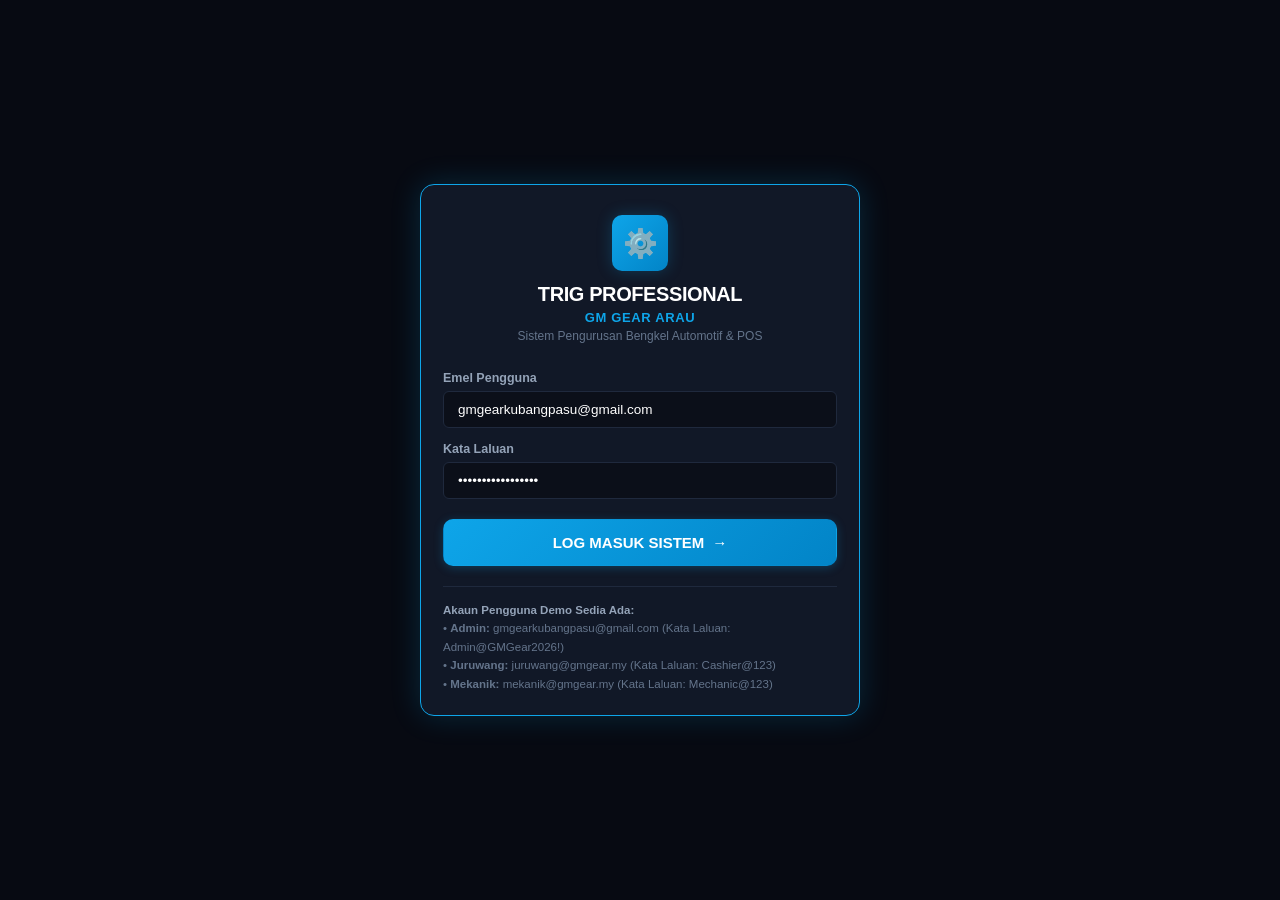
<file: index.html>
<!DOCTYPE html>
<html lang="ms">
<head>
  <meta charset="UTF-8">
  <meta name="viewport" content="width=device-width, initial-scale=1.0">
  <title>TRIG PROFESSIONAL | GM GEAR ARAU</title>
  <link rel="stylesheet" href="static/style.css">
  <link rel="icon" href="data:image/svg+xml,<svg xmlns='http://www.w3.org/2000/svg' viewBox='0 0 24 24' fill='%230ea5e9'><path d='M12 2L2 7l10 5 10-5-10-5zM2 17l10 5 10-5M2 12l10 5 10-5'/></svg>">
</head>
<body>

  <!-- LOGIN MODAL / SCREEN OVERLAY -->
  <div id="login-overlay" class="modal-overlay active" style="z-index: 1000; background: #070a12;">
    <div class="modal-box" style="max-width: 440px; border-color: #0ea5e9; box-shadow: 0 0 30px rgba(14,165,233,0.2);">
      <div class="modal-header" style="text-align: center; display: block; border-bottom: none; padding-top: 30px;">
        <div class="logo-badge" style="width: 56px; height: 56px; margin: 0 auto 12px auto; font-size: 28px;">⚙️</div>
        <h2 style="color: #fff; font-size: 20px; font-weight: 800;">TRIG PROFESSIONAL</h2>
        <p style="color: #0ea5e9; font-size: 13px; font-weight: 700; margin-top: 4px; letter-spacing: 0.05em;">GM GEAR ARAU</p>
        <p style="color: var(--text-dim); font-size: 12px; margin-top: 4px;">Sistem Pengurusan Bengkel Automotif & POS</p>
      </div>
      <div class="modal-body" style="padding-top: 10px;">
        <div id="login-error-alert" style="display: none; background: rgba(239, 68, 68, 0.15); border: 1px solid #ef4444; color: #f87171; padding: 10px; border-radius: 6px; font-size: 12.5px; margin-bottom: 14px;"></div>
        <form id="login-form">
          <div class="form-group" style="margin-bottom: 14px;">
            <label class="form-label">Emel Pengguna</label>
            <input type="email" id="login-email" class="form-control" placeholder="gmgearkubangpasu@gmail.com" required value="gmgearkubangpasu@gmail.com">
          </div>
          <div class="form-group" style="margin-bottom: 20px;">
            <label class="form-label">Kata Laluan</label>
            <input type="password" id="login-password" class="form-control" placeholder="••••••••" required value="Admin@GMGear2026!">
          </div>
          <button type="submit" class="btn btn-primary btn-lg" style="width: 100%;">
            <span>LOG MASUK SISTEM</span> →
          </button>
        </form>

        <div style="margin-top: 20px; padding-top: 14px; border-top: 1px solid var(--border-color); font-size: 11.5px; color: var(--text-dim); line-height: 1.6;">
          <strong style="color: var(--text-muted);">Akaun Pengguna Demo Sedia Ada:</strong><br>
          • <strong>Admin:</strong> gmgearkubangpasu@gmail.com (Kata Laluan: <code>Admin@GMGear2026!</code>)<br>
          • <strong>Juruwang:</strong> juruwang@gmgear.my (Kata Laluan: <code>Cashier@123</code>)<br>
          • <strong>Mekanik:</strong> mekanik@gmgear.my (Kata Laluan: <code>Mechanic@123</code>)
        </div>
      </div>
    </div>
  </div>

  <!-- APPLICATION MAIN SHELL -->
  <div id="app-layout">
    
    <!-- SIDEBAR NAVIGATION -->
    <aside class="sidebar" id="main-sidebar">
      <div class="sidebar-header">
        <div class="logo-badge" id="sidebar-logo-container">⚙️</div>
        <div class="brand-text">
          <div class="title" id="sidebar-company-name">GM GEAR ARAU</div>
          <div class="subtitle">TRIG PROFESSIONAL</div>
        </div>
      </div>

      <nav class="sidebar-menu">
        <div class="menu-category">Platform Servis</div>
        <div class="nav-item" id="sidebar-portal-btn" onclick="app.showPortal()" style="border: 1px dashed rgba(14,165,233,0.5); color: #38bdf8; background: rgba(14,165,233,0.08); font-weight: 700; margin-bottom: 8px;">
          <span class="icon">🔄</span> Platform Pemilihan
        </div>

        <div class="menu-category">Utama</div>
        <div class="nav-item active" data-screen="dashboard">
          <span class="icon">📊</span> Papan Pemuka
        </div>

        <div class="menu-category" id="sidebar-pos-category-title">POS & Servis Kenderaan</div>
        <div class="nav-item" data-screen="pos-auto" id="nav-pos-auto">
          <span class="icon">🚗</span> Servis Auto
        </div>
        <div class="nav-item" data-screen="pos-paint" id="nav-pos-paint">
          <span class="icon">🎨</span> Ketuk & Cat
        </div>
        <div class="nav-item" data-screen="pos-moto" id="nav-pos-moto">
          <span class="icon">🏍</span> Servis Motosikal
        </div>

        <div class="menu-category">Operasi Bengkel</div>
        <div class="nav-item" data-screen="jobs">
          <span class="icon">📋</span> Kad Kerja (Jobs)
        </div>
        <div class="nav-item" data-screen="quotations">
          <span class="icon">📝</span> Sebut Harga
        </div>
        <div class="nav-item" data-screen="customers">
          <span class="icon">👥</span> Pelanggan
        </div>
        <div class="nav-item" data-screen="vehicles">
          <span class="icon">🚘</span> Kenderaan
        </div>
        <div class="nav-item" data-screen="reminders">
          <span class="icon">⏰</span> Peringatan Servis
        </div>

        <div class="menu-category">Inventori & Kod QR</div>
        <div class="nav-item" data-screen="inventory">
          <span class="icon">📦</span> Senarai Alat Ganti
        </div>
        <div class="nav-item" data-screen="qr-parts">
          <span class="icon">📱</span> Imbas / Cetak QR
        </div>
        <div class="nav-item" data-screen="stock-ledger">
          <span class="icon">📑</span> Lejar Pergerakan Stok
        </div>
        <div class="nav-item" data-screen="suppliers">
          <span class="icon">🏭</span> Pembekal & Belian
        </div>

        <div class="menu-category">Kewangan & Jualan</div>
        <div class="nav-item" data-screen="invoices">
          <span class="icon">🧾</span> Invois
        </div>
        <div class="nav-item" data-screen="receipts">
          <span class="icon">💵</span> Resit Bayaran
        </div>
        <div class="nav-item" data-screen="ar-aging">
          <span class="icon">⏳</span> Akaun Belum Terima
        </div>
        <div class="nav-item" data-screen="cashier-closing">
          <span class="icon">🔒</span> Penutupan Harian
        </div>
        <div class="nav-item" data-screen="reports">
          <span class="icon">📈</span> Laporan & Prestasi
        </div>

        <div class="menu-category admin-only">Pentadbir (Admin)</div>
        <div class="nav-item admin-only" data-screen="users">
          <span class="icon">👤</span> Urus Pengguna
        </div>
        <div class="nav-item admin-only" data-screen="audit-log">
          <span class="icon">🛡</span> Log Audit
        </div>
        <div class="nav-item admin-only" data-screen="settings">
          <span class="icon">⚙️</span> Tetapan Syarikat
        </div>
      </nav>

      <div class="sidebar-footer">
        <div class="user-profile-badge">
          <div class="user-avatar" id="user-avatar-text">A</div>
          <div class="user-info">
            <div class="u-name" id="user-display-name">Pengurus Utama</div>
            <div class="u-role" id="user-role-badge">ADMIN</div>
          </div>
          <button id="btn-logout" class="btn btn-sm btn-secondary" style="margin-left: auto; padding: 4px 8px;" title="Log Keluar">🚪</button>
        </div>
      </div>
    </aside>

    <!-- MAIN BODY WRAPPER -->
    <main class="main-wrapper">
      <!-- TOP NAVIGATION BAR -->
      <header class="top-bar">
        <div class="top-left">
          <button class="mobile-menu-btn" id="mobile-toggle-btn">☰</button>
          <div class="workshop-header-badge">
            <span class="ws-name" id="topbar-company-title">GM GEAR ARAU</span>
            <span class="ws-location" id="topbar-company-address">Arau, Perlis | Sistem Pengurusan Bengkel & POS</span>
          </div>
          <div id="topbar-mode-container" style="display: flex; align-items: center; gap: 8px; margin-left: 18px;">
            <span id="topbar-active-mode-badge" class="badge badge-auto" style="font-size: 12px; padding: 6px 12px; font-weight: 800; cursor: pointer;" onclick="app.showPortal()" title="Klik untuk tukar mod servis">🚗 MOD: SERVIS AUTO</span>
            <button class="btn btn-sm btn-secondary" id="btn-switch-service-mode" onclick="app.showPortal()" style="border-color: #0ea5e9; color: #38bdf8; font-weight: 700;">
              🔄 Tukar Mod Servis
            </button>
          </div>
        </div>

        <div class="top-right">
          <button class="global-search-btn" id="open-global-search">
            <span>🔍 Carian Pantas...</span>
            <span class="shortcut-kbd">Ctrl+K</span>
          </button>
          <button class="btn btn-sm btn-primary" id="top-btn-new-job">
            + Kad Kerja Baharu
          </button>
          <button class="btn btn-sm btn-secondary" id="top-btn-scan-qr">
            📷 Imbas Kod QR
          </button>
        </div>
      </header>

      <!-- CONTENT BODY (SCREENS CONTAINER) -->
      <section class="content-body" id="main-content-area">

        <!-- ========================================== -->
        <!-- SCREEN 0: SERVICE HUB / PLATFORM PEMILIHAN -->
        <!-- ========================================== -->
        <div class="app-screen" id="screen-portal" style="display: none;">
          <div style="text-align: center; max-width: 860px; margin: 10px auto 36px auto;">
            <div style="display: inline-block; background: rgba(14, 165, 233, 0.15); border: 1px solid rgba(14, 165, 233, 0.3); color: #38bdf8; font-size: 12px; font-weight: 800; letter-spacing: 0.08em; padding: 6px 16px; border-radius: 20px; margin-bottom: 14px; text-transform: uppercase;">
              Platform Pengurusan Bengkel Automotif GM GEAR ARAU
            </div>
            <h1 style="font-size: 32px; font-weight: 900; color: #fff; letter-spacing: -0.02em;">PILIH KATEGORI SERVIS</h1>
            <p style="color: var(--text-muted); font-size: 14.5px; line-height: 1.6; margin-top: 8px;">
              Sila pilih kategori servis untuk memulakan tugasan. Sistem akan <strong>mengasingkan paparan kerja, invois, kad kerja, alat ganti dan laporan</strong> khusus mengikut kategori pilihan anda. Anda boleh kembali ke menu ini bila-bila masa melalui butang <strong>"🔄 Tukar Mod Servis"</strong> di bar atas.
            </p>
          </div>

          <div style="display: grid; grid-template-columns: repeat(auto-fit, minmax(310px, 1fr)); gap: 24px; max-width: 1100px; margin: 0 auto 30px auto;">
            
            <!-- KATEGORI 1: SERVIS AUTO -->
            <div class="service-portal-card portal-card-auto" onclick="app.selectServiceMode('AUTO_SERVICE')">
              <div class="portal-card-header">
                <div class="portal-card-icon">🚗</div>
                <span class="badge badge-auto" style="font-size: 11px;">KATEGORI 1</span>
              </div>
              <h2 class="portal-card-title">SERVIS KENDERAAN AUTO</h2>
              <p class="portal-card-desc">
                Khusus servis mekanikal kereta: Minyak enjin, minyak transmisi/CVT, penapis, brek, suspensi, sistem penyejuk, pendingin hawa dan diagnostik enjin.
              </p>
              <div class="portal-card-features">
                <div>✓ Kad Kerja & Diagnosis Kereta Sahaja</div>
                <div>✓ Pilihan Pantas Minyak & Penapis Auto</div>
                <div>✓ Invois & Sebut Harga Khas Servis Auto</div>
                <div>✓ Penolakan Stok Alat Ganti Auto</div>
              </div>
              <button class="btn btn-primary btn-lg" style="width: 100%; margin-top: 20px; font-weight: 700;">
                Buka Servis Auto →
              </button>
            </div>

            <!-- KATEGORI 2: KETUK & CAT -->
            <div class="service-portal-card portal-card-paint" onclick="app.selectServiceMode('BODY_PAINT')">
              <div class="portal-card-header">
                <div class="portal-card-icon">🎨</div>
                <span class="badge badge-paint" style="font-size: 11px;">KATEGORI 2</span>
              </div>
              <h2 class="portal-card-title">MENGETUK & MENGECAT</h2>
              <p class="portal-card-desc">
                Aliran kerja khusus Body & Paint: Pembaikan kemek, simen putty halus, primer 2K, semburan cat oven, lapisan clear coat, polishing dan kawalan kualiti QC.
              </p>
              <div class="portal-card-features">
                <div>✓ Pemilih Visual Panel Rosak & Kemek</div>
                <div>✓ Formulasi Kod Warna (Colour Code Kilang)</div>
                <div>✓ Gambar Sebelum / Semasa / Selepas</div>
                <div>✓ Laporan Kos Bahan vs Upah Ketuk/Cat</div>
              </div>
              <button class="btn btn-warning btn-lg" style="width: 100%; margin-top: 20px; color: #000; font-weight: 800;">
                Buka Ketuk & Cat →
              </button>
            </div>

            <!-- KATEGORI 3: SERVIS MOTOSIKAL -->
            <div class="service-portal-card portal-card-moto" onclick="app.selectServiceMode('MOTORCYCLE')">
              <div class="portal-card-header">
                <div class="portal-card-icon">🏍</div>
                <span class="badge badge-moto" style="font-size: 11px;">KATEGORI 3</span>
              </div>
              <h2 class="portal-card-title">SERVIS MOTOSIKAL</h2>
              <p class="portal-card-desc">
                Aliran kerja khusus kenderaan dua roda: Minyak 4T/2T fully synthetic, set rantai & sprocket (DID/RK), palam pencucuh, brek, bateri dan talaan karburator/Fi.
              </p>
              <div class="portal-card-features">
                <div>✓ Maklumat Enjin & Casis Motosikal Sahaja</div>
                <div>✓ Pilihan Pantas Rantai & Minyak 4T</div>
                <div>✓ Invois Pantas & Resit Terma 80mm</div>
                <div>✓ Penolakan Stok Alat Ganti Motosikal</div>
              </div>
              <button class="btn btn-success btn-lg" style="width: 100%; margin-top: 20px; font-weight: 700;">
                Buka Servis Motosikal →
              </button>
            </div>

          </div>

          <div style="text-align: center; margin-top: 10px;">
            <button class="btn btn-secondary" onclick="app.selectServiceMode('ALL')" style="padding: 10px 24px; font-size: 13.5px; border-color: #334155;">
              🌐 Paparan Gabungan Semua Servis (Mod Pengurusan Penuh)
            </button>
          </div>
        </div>

        <!-- ========================================== -->
        <!-- SCREEN 1: DASHBOARD -->
        <!-- ========================================== -->
        <div class="app-screen" id="screen-dashboard">
          <div style="display: flex; align-items: center; justify-content: space-between; margin-bottom: 20px;">
            <div>
              <h1 style="font-size: 24px; color: #fff;">Papan Pemuka Bengkel</h1>
              <p style="color: var(--text-muted); font-size: 13px;">Ringkasan operasi harian, pendapatan dan status servis semasa.</p>
            </div>
            <button class="btn btn-sm btn-secondary" id="refresh-dashboard-btn">🔄 Muat Semula Data</button>
          </div>

          <!-- KPI Cards -->
          <div class="kpi-grid">
            <div class="kpi-card kpi-green">
              <div class="kpi-header">
                <span class="kpi-title">Kutipan Hari Ini</span>
                <span class="kpi-icon">💰</span>
              </div>
              <div class="kpi-value" id="kpi-today-collection">RM 0.00</div>
              <div class="kpi-sub">Bayaran tunai & e-dompet hari ini</div>
            </div>

            <div class="kpi-card kpi-blue">
              <div class="kpi-header">
                <span class="kpi-title">Jualan Invois Hari Ini</span>
                <span class="kpi-icon">🧾</span>
              </div>
              <div class="kpi-value" id="kpi-today-revenue">RM 0.00</div>
              <div class="kpi-sub">Jumlah invois dijana hari ini</div>
            </div>

            <div class="kpi-card kpi-danger">
              <div class="kpi-header">
                <span class="kpi-title">Baki Belum Dikutip (AR)</span>
                <span class="kpi-icon">⏳</span>
              </div>
              <div class="kpi-value" id="kpi-outstanding">RM 0.00</div>
              <div class="kpi-sub">Invois diluluskan & belum dibayar</div>
            </div>

            <div class="kpi-card kpi-amber">
              <div class="kpi-header">
                <span class="kpi-title">Kerja Dalam Proses</span>
                <span class="kpi-icon">🔧</span>
              </div>
              <div class="kpi-value" id="kpi-jobs-progress">0</div>
              <div class="kpi-sub">Termasuk mekanikal, mengetuk & cat</div>
            </div>

            <div class="kpi-card kpi-blue">
              <div class="kpi-header">
                <span class="kpi-title">Kenderaan Siap / QC</span>
                <span class="kpi-icon">✅</span>
              </div>
              <div class="kpi-value" id="kpi-vehicles-ready">0</div>
              <div class="kpi-sub">Menunggu pengambilan pemilik</div>
            </div>

            <div class="kpi-card kpi-danger">
              <div class="kpi-header">
                <span class="kpi-title">Stok Rendah</span>
                <span class="kpi-icon">⚠️</span>
              </div>
              <div class="kpi-value" id="kpi-low-stock">0</div>
              <div class="kpi-sub">Perlu pesanan semula segera</div>
            </div>
          </div>

          <!-- Service Category Breakdown Cards -->
          <h3 style="font-size: 16px; margin: 24px 0 14px 0; color: #fff;">Prestasi Mengikut 3 Kategori Servis Utama</h3>
          <div style="display: grid; grid-template-columns: repeat(auto-fit, minmax(280px, 1fr)); gap: 16px; margin-bottom: 24px;">
            <div class="card" style="border-left: 4px solid var(--accent-auto); margin-bottom: 0;">
              <div style="display: flex; align-items: center; justify-content: space-between;">
                <div>
                  <h4 style="color: #38bdf8; font-size: 15px;">🚗 Servis Kenderaan Auto</h4>
                  <div style="font-size: 22px; font-weight: 800; color: #fff; margin-top: 6px;" id="cat-stat-auto-rev">RM 0.00</div>
                  <div style="font-size: 12px; color: var(--text-dim); margin-top: 4px;" id="cat-stat-auto-jobs">0 Kerja Selesai / Sedang Jalan</div>
                </div>
                <div style="font-size: 32px; opacity: 0.3;">🚗</div>
              </div>
            </div>

            <div class="card" style="border-left: 4px solid var(--accent-paint); margin-bottom: 0;">
              <div style="display: flex; align-items: center; justify-content: space-between;">
                <div>
                  <h4 style="color: #fbbf24; font-size: 15px;">🎨 Mengetuk & Mengecat</h4>
                  <div style="font-size: 22px; font-weight: 800; color: #fff; margin-top: 6px;" id="cat-stat-paint-rev">RM 0.00</div>
                  <div style="font-size: 12px; color: var(--text-dim); margin-top: 4px;" id="cat-stat-paint-jobs">0 Kerja Mengetuk, Cat & QC</div>
                </div>
                <div style="font-size: 32px; opacity: 0.3;">🎨</div>
              </div>
            </div>

            <div class="card" style="border-left: 4px solid var(--accent-moto); margin-bottom: 0;">
              <div style="display: flex; align-items: center; justify-content: space-between;">
                <div>
                  <h4 style="color: #34d399; font-size: 15px;">🏍 Servis Motosikal</h4>
                  <div style="font-size: 22px; font-weight: 800; color: #fff; margin-top: 6px;" id="cat-stat-moto-rev">RM 0.00</div>
                  <div style="font-size: 12px; color: var(--text-dim); margin-top: 4px;" id="cat-stat-moto-jobs">0 Servis Motosikal & Rantai</div>
                </div>
                <div style="font-size: 32px; opacity: 0.3;">🏍</div>
              </div>
            </div>
          </div>

          <!-- Recent Invoices & Top Parts Tables -->
          <div style="display: grid; grid-template-columns: 2fr 1fr; gap: 20px;">
            <div class="card">
              <div class="card-header">
                <span class="card-title">Invois Terkini</span>
                <button class="btn btn-sm btn-secondary" onclick="app.navigate('invoices')">Lihat Semua →</button>
              </div>
              <div class="table-responsive">
                <table class="data-table" id="dashboard-recent-invoices-table">
                  <thead>
                    <tr>
                      <th>No. Invois</th>
                      <th>Kategori</th>
                      <th>Pelanggan</th>
                      <th>Kenderaan</th>
                      <th>Jumlah (RM)</th>
                      <th>Status</th>
                    </tr>
                  </thead>
                  <tbody>
                    <tr><td colspan="6" style="text-align: center; color: var(--text-dim);">Memuatkan rekod...</td></tr>
                  </tbody>
                </table>
              </div>
            </div>

            <div class="card">
              <div class="card-header">
                <span class="card-title">Alat Ganti Terlaris</span>
              </div>
              <div id="dashboard-top-parts-list">
                <p style="color: var(--text-dim); font-size: 13px;">Memuatkan data alat ganti...</p>
              </div>
            </div>
          </div>
        </div>

        <!-- ========================================== -->
        <!-- SCREEN 2: POS - THREE SERVICE TABS -->
        <!-- ========================================== -->
        <div class="app-screen" id="screen-pos" style="display: none;">
          
          <!-- THREE LARGE TABS -->
          <div class="pos-tabs-container">
            <div class="pos-service-tab tab-auto active" data-pos-tab="AUTO_SERVICE">
              <div class="pos-tab-icon">🚗</div>
              <div class="pos-tab-info">
                <div class="tab-name">Servis Kenderaan Auto</div>
                <div class="tab-desc">Minyak enjin, brek, suspensi, diagnostik enjin & servis am</div>
              </div>
            </div>

            <div class="pos-service-tab tab-paint" data-pos-tab="BODY_PAINT">
              <div class="pos-tab-icon">🎨</div>
              <div class="pos-tab-info">
                <div class="tab-name">Mengetuk & Mengecat</div>
                <div class="tab-desc">Pembaikan kemek, simen putty, cat 2K oven & polishing</div>
              </div>
            </div>

            <div class="pos-service-tab tab-moto" data-pos-tab="MOTORCYCLE">
              <div class="pos-tab-icon">🏍</div>
              <div class="pos-tab-info">
                <div class="tab-name">Servis Motosikal</div>
                <div class="tab-desc">Minyak 4T/2T, rantai & sprocket, tayar, brek & talaan enjin</div>
              </div>
            </div>
          </div>

          <!-- POS ORDER WORKFLOW FORM -->
          <div class="card" id="pos-main-card">
            <div class="card-header">
              <span class="card-title" id="pos-form-title">🚗 Pendaftaran Servis Kenderaan Auto</span>
              <span class="badge badge-auto" id="pos-active-badge">AUTO SERVICE</span>
            </div>

            <form id="pos-order-form">
              <!-- Customer & Vehicle Selection Section -->
              <div class="form-grid">
                <div class="form-group">
                  <label class="form-label">Pilih Pelanggan *</label>
                  <select id="pos-customer-select" class="form-control" required>
                    <option value="">-- Sila Pilih Pelanggan --</option>
                  </select>
                </div>

                <div class="form-group">
                  <label class="form-label">Pilih Kenderaan *</label>
                  <select id="pos-vehicle-select" class="form-control" required>
                    <option value="">-- Pilih Kenderaan Pelanggan --</option>
                  </select>
                </div>

                <div class="form-group">
                  <label class="form-label">Perbatuan Semasa (Mileage KM)</label>
                  <input type="number" id="pos-mileage" class="form-control" placeholder="Contoh: 45000">
                </div>

                <div class="form-group">
                  <label class="form-label">Tugaskan Mekanik / Juruteknik</label>
                  <select id="pos-technician-select" class="form-control">
                    <option value="">-- Pilih Mekanik --</option>
                  </select>
                </div>
              </div>

              <!-- General Complaints & Diagnosis -->
              <div class="form-grid">
                <div class="form-group" style="grid-column: span 2;">
                  <label class="form-label">Aduan / Masalah Dilaporkan Pelanggan</label>
                  <input type="text" id="pos-complaint" class="form-control" placeholder="Contoh: Enjin bergegar semasa berhenti, brek berbunyi nyaring">
                </div>
                <div class="form-group" style="grid-column: span 2;">
                  <label class="form-label">Diagnosis Mekanik & Syor Pembaikan</label>
                  <input type="text" id="pos-diagnosis" class="form-control" placeholder="Contoh: Pad brek haus, mounting enjin pecah sebelah kiri">
                </div>
              </div>

              <!-- SPECIALIZED BODY & PAINT SECTION (Visible only on BODY_PAINT Tab) -->
              <div id="pos-body-paint-section" style="display: none; background: rgba(217, 119, 6, 0.05); border: 1px solid rgba(217, 119, 6, 0.3); border-radius: var(--radius-md); padding: 18px; margin: 18px 0;">
                <h4 style="color: #fbbf24; margin-bottom: 12px; font-size: 15px;">🎨 Butiran Khusus Mengetuk & Mengecat Kenderaan</h4>
                
                <div class="form-grid">
                  <div class="form-group">
                    <label class="form-label">Nama Warna Cat</label>
                    <input type="text" id="bp-paint-colour" class="form-control" placeholder="Contoh: Ocean Blue, Glittering Silver">
                  </div>
                  <div class="form-group">
                    <label class="form-label">Kod Warna Cat (Colour Code)</label>
                    <input type="text" id="bp-paint-code" class="form-control" placeholder="Contoh: S28, B99, NH904M">
                  </div>
                  <div class="form-group">
                    <label class="form-label">Anggaran Kuantiti Cat (Liter/Tin)</label>
                    <input type="number" step="0.1" id="bp-paint-qty" class="form-control" value="1.0">
                  </div>
                  <div class="form-group">
                    <label class="form-label">Anggaran Tempoh Kerja (Hari)</label>
                    <input type="number" id="bp-estimated-days" class="form-control" value="3">
                  </div>
                </div>

                <div style="margin: 14px 0;">
                  <label class="form-label">Pilih Panel Yang Rosak / Perlu Dicat:</label>
                  <div class="damage-panel-grid" id="bp-panels-container">
                    <!-- Populated dynamically via JS -->
                  </div>
                </div>

                <div style="margin: 14px 0;">
                  <label class="form-label">Jenis Kerosakan:</label>
                  <div style="display: flex; flex-wrap: wrap; gap: 10px;" id="bp-damage-types-container">
                    <label class="panel-checkbox-label"><input type="checkbox" value="Kemek"> <span>Kemek (Dent)</span></label>
                    <label class="panel-checkbox-label"><input type="checkbox" value="Calar Tajam"> <span>Calar Tajam (Scratch)</span></label>
                    <label class="panel-checkbox-label"><input type="checkbox" value="Pecah / Rekah"> <span>Pecah / Rekah (Crack)</span></label>
                    <label class="panel-checkbox-label"><input type="checkbox" value="Karat / Reput"> <span>Karat / Reput (Rust)</span></label>
                    <label class="panel-checkbox-label"><input type="checkbox" value="Kemalangan Teruk"> <span>Kerosakan Kemalangan</span></label>
                  </div>
                </div>

                <div class="form-group">
                  <label class="form-label">Kaedah & Fasa Pembaikan</label>
                  <input type="text" id="bp-repair-method" class="form-control" placeholder="Contoh: Ketuk panel fender, simen halus, primer 2K, semburan oven & 2 lapis clear coat">
                </div>
              </div>

              <!-- PARTS, MATERIALS & LABOUR TABLE -->
              <div style="margin: 24px 0;">
                <div style="display: flex; align-items: center; justify-content: space-between; margin-bottom: 12px;">
                  <h4 style="font-size: 15px; color: #fff;">Senarai Alat Ganti, Bahan & Upah Servis</h4>
                  <div style="display: flex; gap: 8px;">
                    <button type="button" class="btn btn-sm btn-secondary" id="pos-btn-scan-part-qr">📷 Imbas Kod QR Alat Ganti</button>
                    <button type="button" class="btn btn-sm btn-primary" id="pos-btn-add-item-row">+ Tambah Baris Manual</button>
                  </div>
                </div>

                <div class="table-responsive">
                  <table class="data-table" id="pos-items-table">
                    <thead>
                      <tr>
                        <th style="width: 140px;">Jenis</th>
                        <th>Keterangan / Nama Alat Ganti</th>
                        <th style="width: 110px;">SKU</th>
                        <th style="width: 90px;">Kuantiti</th>
                        <th style="width: 130px;">Harga Seunit (RM)</th>
                        <th style="width: 130px;">Jumlah (RM)</th>
                        <th style="width: 60px;">Tindakan</th>
                      </tr>
                    </thead>
                    <tbody id="pos-items-tbody">
                      <!-- Dynamic rows -->
                    </tbody>
                  </table>
                </div>

                <!-- Totals and Action Buttons -->
                <div style="display: flex; justify-content: flex-end; margin-top: 20px;">
                  <div style="width: 320px; background: rgba(0,0,0,0.2); padding: 16px; border-radius: var(--radius-md); border: 1px solid var(--border-color);">
                    <div style="display: flex; justify-content: space-between; margin-bottom: 8px; font-size: 13px;">
                      <span style="color: var(--text-muted);">Jumlah Alat Ganti:</span>
                      <strong id="pos-summary-parts">RM 0.00</strong>
                    </div>
                    <div style="display: flex; justify-content: space-between; margin-bottom: 8px; font-size: 13px;">
                      <span style="color: var(--text-muted);">Jumlah Bahan Cat/Simen:</span>
                      <strong id="pos-summary-materials">RM 0.00</strong>
                    </div>
                    <div style="display: flex; justify-content: space-between; margin-bottom: 8px; font-size: 13px;">
                      <span style="color: var(--text-muted);">Jumlah Upah Kerja:</span>
                      <strong id="pos-summary-labour">RM 0.00</strong>
                    </div>
                    <div style="display: flex; justify-content: space-between; align-items: center; margin-bottom: 8px; font-size: 13px;">
                      <span style="color: var(--text-muted);">Diskaun (RM):</span>
                      <input type="number" id="pos-discount" class="form-control" style="width: 110px; padding: 4px 8px; text-align: right;" value="0.00">
                    </div>
                    <div style="border-top: 1px solid var(--border-color); padding-top: 10px; margin-top: 10px; display: flex; justify-content: space-between; font-size: 17px;">
                      <span style="font-weight: 800; color: #fff;">Anggaran Jumlah:</span>
                      <strong style="color: #38bdf8;" id="pos-grand-total">RM 0.00</strong>
                    </div>
                  </div>
                </div>
              </div>

              <!-- Form Submit Controls -->
              <div style="display: flex; gap: 12px; justify-content: flex-end; border-top: 1px solid var(--border-color); padding-top: 18px;">
                <button type="button" class="btn btn-secondary" onclick="app.resetPosForm()">Set Semula</button>
                <button type="button" class="btn btn-warning" id="pos-btn-save-quotation">📄 Simpan Sebut Harga</button>
                <button type="submit" class="btn btn-primary btn-lg" id="pos-btn-create-job">
                  📋 Buka Kad Kerja (Work Order)
                </button>
              </div>
            </form>
          </div>
        </div>

        <!-- ========================================== -->
        <!-- SCREEN 3: WORK ORDERS / JOB CARDS -->
        <!-- ========================================== -->
        <div class="app-screen" id="screen-jobs" style="display: none;">
          <div style="display: flex; align-items: center; justify-content: space-between; margin-bottom: 20px;">
            <div>
              <h1 style="font-size: 24px; color: #fff;">Pengurusan Kad Kerja (Work Orders)</h1>
              <p style="color: var(--text-muted); font-size: 13px;">Jejak status pembaikan, fasa ketuk & cat, alat ganti serta penukaran ke invois rasmi.</p>
            </div>
            <div style="display: flex; gap: 10px;">
              <select id="jobs-filter-service" class="form-control" style="width: 180px;">
                <option value="">Semua Kategori</option>
                <option value="AUTO_SERVICE">🚗 Servis Auto</option>
                <option value="BODY_PAINT">🎨 Ketuk & Cat</option>
                <option value="MOTORCYCLE">🏍 Servis Motosikal</option>
              </select>
              <button class="btn btn-primary" onclick="app.navigate('pos-auto')">+ Kad Kerja Baharu</button>
            </div>
          </div>

          <div class="card">
            <div class="table-responsive">
              <table class="data-table" id="jobs-data-table">
                <thead>
                  <tr>
                    <th>No. Kad Kerja</th>
                    <th>Kategori</th>
                    <th>Pelanggan</th>
                    <th>No. Pendaftaran</th>
                    <th>Model</th>
                    <th>Mekanik</th>
                    <th>Status</th>
                    <th>Anggaran (RM)</th>
                    <th>Tindakan</th>
                  </tr>
                </thead>
                <tbody>
                  <!-- Populated via JS -->
                </tbody>
              </table>
            </div>
          </div>
        </div>

        <!-- ========================================== -->
        <!-- SCREEN 4: INVOICES -->
        <!-- ========================================== -->
        <div class="app-screen" id="screen-invoices" style="display: none;">
          <div style="display: flex; align-items: center; justify-content: space-between; margin-bottom: 20px;">
            <div>
              <h1 style="font-size: 24px; color: #fff;">Pengurusan Invois GM GEAR ARAU</h1>
              <p style="color: var(--text-muted); font-size: 13px;">Kelulusan transaksi selamat, penolakan stok lejar, bayaran deposit & cetakan A4.</p>
            </div>
            <div style="display: flex; gap: 10px;">
              <select id="invoices-filter-service" class="form-control" style="width: 170px;">
                <option value="">Semua Kategori</option>
                <option value="AUTO_SERVICE">🚗 Servis Auto</option>
                <option value="BODY_PAINT">🎨 Ketuk & Cat</option>
                <option value="MOTORCYCLE">🏍 Servis Motosikal</option>
              </select>
              <select id="invoices-filter-status" class="form-control" style="width: 170px;">
                <option value="">Semua Status</option>
                <option value="DRAFT">DRAFT</option>
                <option value="APPROVED">APPROVED</option>
                <option value="PARTIALLY_PAID">PARTIALLY PAID</option>
                <option value="PAID">PAID</option>
                <option value="CANCELLED">CANCELLED</option>
              </select>
            </div>
          </div>

          <div class="card">
            <div class="table-responsive">
              <table class="data-table" id="invoices-data-table">
                <thead>
                  <tr>
                    <th>No. Invois</th>
                    <th>Kategori</th>
                    <th>Pelanggan</th>
                    <th>No. Plat</th>
                    <th>Tarikh</th>
                    <th>Jumlah (RM)</th>
                    <th>Baki (RM)</th>
                    <th>Status</th>
                    <th>Tindakan</th>
                  </tr>
                </thead>
                <tbody>
                  <!-- Populated via JS -->
                </tbody>
              </table>
            </div>
          </div>
        </div>

        <!-- ========================================== -->
        <!-- SCREEN 5: INVENTORY & QR PARTS -->
        <!-- ========================================== -->
        <div class="app-screen" id="screen-inventory" style="display: none;">
          <div style="display: flex; align-items: center; justify-content: space-between; margin-bottom: 20px;">
            <div>
              <h1 style="font-size: 24px; color: #fff;">Inventori Alat Ganti & Bahan Bengkel</h1>
              <p style="color: var(--text-muted); font-size: 13px;">Pengurusan stok automotif, cetakan label kod QR, pemantauan paras amaran minimum.</p>
            </div>
            <div style="display: flex; gap: 10px;">
              <button class="btn btn-secondary" id="btn-open-stock-adj">⚖️ Pelarasan Stok</button>
              <button class="btn btn-primary" id="btn-open-add-inventory">+ Tambah Alat Ganti</button>
            </div>
          </div>

          <div class="card">
            <div style="display: flex; gap: 14px; margin-bottom: 16px;">
              <input type="text" id="inventory-search-input" class="form-control" placeholder="Cari nama alat ganti, SKU, lokasi rak..." style="max-width: 320px;">
              <select id="inventory-cat-filter" class="form-control" style="max-width: 200px;">
                <option value="">Semua Kategori</option>
                <option value="Lubricants">Lubricants / Minyak</option>
                <option value="Engine Parts">Engine Parts</option>
                <option value="Brake">Brake / Brek</option>
                <option value="Motorcycle Parts">Motorcycle Parts</option>
                <option value="Paint">Paint / Cat 2K</option>
                <option value="Primer">Primer & Clear Coat</option>
                <option value="Body Repair Materials">Body Repair Materials</option>
                <option value="Tyres">Tyres / Tayar</option>
                <option value="Electrical">Electrical / Bateri</option>
                <option value="Consumables">Consumables</option>
              </select>
              <label style="display: flex; align-items: center; gap: 6px; font-size: 13px; color: var(--text-muted); cursor: pointer;">
                <input type="checkbox" id="inventory-low-stock-check">
                <span>Hanya Stok Rendah</span>
              </label>
            </div>

            <div class="table-responsive">
              <table class="data-table" id="inventory-data-table">
                <thead>
                  <tr>
                    <th>SKU</th>
                    <th>Nama Alat Ganti</th>
                    <th>Kategori</th>
                    <th>Jenama</th>
                    <th>Lokasi</th>
                    <th>Kos (RM)</th>
                    <th>Jualan (RM)</th>
                    <th>Baki Stok</th>
                    <th>Tindakan / Kod QR</th>
                  </tr>
                </thead>
                <tbody>
                  <!-- Populated via JS -->
                </tbody>
              </table>
            </div>
          </div>
        </div>

        <!-- ========================================== -->
        <!-- SCREEN 6: CUSTOMERS -->
        <!-- ========================================== -->
        <div class="app-screen" id="screen-customers" style="display: none;">
          <div style="display: flex; align-items: center; justify-content: space-between; margin-bottom: 20px;">
            <div>
              <h1 style="font-size: 24px; color: #fff;">Pengurusan Pelanggan</h1>
              <p style="color: var(--text-muted); font-size: 13px;">Profil pelanggan, rekod kenderaan, sejarah servis, invois dan bayaran.</p>
            </div>
            <button class="btn btn-primary" id="btn-open-add-customer">+ Daftar Pelanggan Baharu</button>
          </div>

          <div class="card">
            <div style="margin-bottom: 16px;">
              <input type="text" id="customer-search-input" class="form-control" placeholder="Cari nama, nombor telefon, IC..." style="max-width: 320px;">
            </div>
            <div class="table-responsive">
              <table class="data-table" id="customers-data-table">
                <thead>
                  <tr>
                    <th>ID</th>
                    <th>Nama Pelanggan</th>
                    <th>No. Telefon</th>
                    <th>WhatsApp</th>
                    <th>Emel</th>
                    <th>Alamat</th>
                    <th>Tindakan</th>
                  </tr>
                </thead>
                <tbody>
                  <!-- Populated via JS -->
                </tbody>
              </table>
            </div>
          </div>
        </div>

        <!-- ========================================== -->
        <!-- SCREEN 7: VEHICLES -->
        <!-- ========================================== -->
        <div class="app-screen" id="screen-vehicles" style="display: none;">
          <div style="display: flex; align-items: center; justify-content: space-between; margin-bottom: 20px;">
            <div>
              <h1 style="font-size: 24px; color: #fff;">Pengurusan Kenderaan & Motosikal</h1>
              <p style="color: var(--text-muted); font-size: 13px;">Carian pantas melalui nombor pendaftaran plat, casis VIN dan perbatuan.</p>
            </div>
            <button class="btn btn-primary" id="btn-open-add-vehicle">+ Daftar Kenderaan Baharu</button>
          </div>

          <div class="card">
            <div style="display: flex; gap: 14px; margin-bottom: 16px;">
              <input type="text" id="vehicle-search-input" class="form-control" placeholder="Cari nombor plat (cth: RR 1234), model, jenama..." style="max-width: 320px;">
              <select id="vehicle-type-filter" class="form-control" style="max-width: 180px;">
                <option value="">Semua Jenis</option>
                <option value="CAR">Kereta (Car)</option>
                <option value="MOTORCYCLE">Motosikal (Bike)</option>
              </select>
            </div>
            <div class="table-responsive">
              <table class="data-table" id="vehicles-data-table">
                <thead>
                  <tr>
                    <th>No. Plat</th>
                    <th>Jenis</th>
                    <th>Pemilik</th>
                    <th>Jenama & Model</th>
                    <th>Varian / CC</th>
                    <th>Tahun</th>
                    <th>Warna</th>
                    <th>Mileage</th>
                    <th>Tindakan</th>
                  </tr>
                </thead>
                <tbody>
                  <!-- Populated via JS -->
                </tbody>
              </table>
            </div>
          </div>
        </div>

        <!-- ========================================== -->
        <!-- SCREEN 8: SERVICE REMINDERS -->
        <!-- ========================================== -->
        <div class="app-screen" id="screen-reminders" style="display: none;">
          <div style="display: flex; align-items: center; justify-content: space-between; margin-bottom: 20px;">
            <div>
              <h1 style="font-size: 24px; color: #fff;">Peringatan Servis Berkala Pelanggan</h1>
              <p style="color: var(--text-muted); font-size: 13px;">Tindakan pantas WhatsApp dan salin mesej jemputan servis semula kenderaan.</p>
            </div>
          </div>

          <div class="card">
            <div class="table-responsive">
              <table class="data-table" id="reminders-data-table">
                <thead>
                  <tr>
                    <th>Pelanggan</th>
                    <th>No. Telefon</th>
                    <th>Kenderaan</th>
                    <th>Kategori</th>
                    <th>Tarikh Servis Akhir</th>
                    <th>Tarikh Peringatan Seterusnya</th>
                    <th>Baki Hari</th>
                    <th>Tindakan WhatsApp</th>
                  </tr>
                </thead>
                <tbody>
                  <!-- Populated via JS -->
                </tbody>
              </table>
            </div>
          </div>
        </div>

        <!-- ========================================== -->
        <!-- SCREEN 9: STOCK LEDGER -->
        <!-- ========================================== -->
        <div class="app-screen" id="screen-stock-ledger" style="display: none;">
          <div style="display: flex; align-items: center; justify-content: space-between; margin-bottom: 20px;">
            <div>
              <h1 style="font-size: 24px; color: #fff;">Lejar Pergerakan Stok (Audit Trail)</h1>
              <p style="color: var(--text-muted); font-size: 13px;">Rekod kalis padam setiap transaksi IN, OUT, ADJUSTMENT, dan RETURN.</p>
            </div>
          </div>

          <div class="card">
            <div class="table-responsive">
              <table class="data-table" id="stock-ledger-table">
                <thead>
                  <tr>
                    <th>Tarikh / Masa</th>
                    <th>SKU</th>
                    <th>Nama Alat Ganti</th>
                    <th>Jenis Pergerakan</th>
                    <th>Kuantiti</th>
                    <th>Sebelum</th>
                    <th>Selepas</th>
                    <th>Rujukan</th>
                    <th>Pengguna</th>
                    <th>Alasan</th>
                  </tr>
                </thead>
                <tbody>
                  <!-- Populated via JS -->
                </tbody>
              </table>
            </div>
          </div>
        </div>

        <!-- ========================================== -->
        <!-- SCREEN 10: CASHIER CLOSING -->
        <!-- ========================================== -->
        <div class="app-screen" id="screen-cashier-closing" style="display: none;">
          <div style="margin-bottom: 20px;">
            <h1 style="font-size: 24px; color: #fff;">Penyata Penutupan Harian Kaunter (Daily Closing)</h1>
            <p style="color: var(--text-muted); font-size: 13px;">Penyelarasan kutipan tunai fizikal, DuitNow QR, pemindahan bank dan kad.</p>
          </div>

          <div style="display: grid; grid-template-columns: 1fr 1fr; gap: 20px;">
            <div class="card">
              <div class="card-header"><span class="card-title">Kutipan Hari Ini Mengikut Kaedah</span></div>
              <div id="closing-methods-list" style="margin-bottom: 16px;">
                <!-- Populated via JS -->
              </div>
              <div style="border-top: 1px solid var(--border-color); padding-top: 12px; display: flex; justify-content: space-between; font-size: 16px;">
                <strong style="color: #fff;">Jumlah Kutipan Kaunter:</strong>
                <strong style="color: var(--success);" id="closing-total-collected">RM 0.00</strong>
              </div>
            </div>

            <div class="card">
              <div class="card-header"><span class="card-title">Borang Penutupan Syif</span></div>
              <form id="cashier-closing-form">
                <div class="form-group" style="margin-bottom: 12px;">
                  <label class="form-label">Baki Tunai Permulaan Laci (Opening Cash RM)</label>
                  <input type="number" step="0.1" id="closing-opening-cash" class="form-control" value="200.00">
                </div>
                <div class="form-group" style="margin-bottom: 12px;">
                  <label class="form-label">Kutipan Tunai Fizikal Sebenar Dalam Laci (RM)</label>
                  <input type="number" step="0.1" id="closing-actual-cash" class="form-control" placeholder="Kira tunai fizikal" required>
                </div>
                <div class="form-group" style="margin-bottom: 16px;">
                  <label class="form-label">Catatan / Nota Penutupan</label>
                  <input type="text" id="closing-notes" class="form-control" placeholder="Contoh: Duit kecil laci cukup, tiada selisih">
                </div>
                <div style="display: flex; gap: 10px;">
                  <button type="submit" class="btn btn-primary btn-lg" style="flex: 1;">🔒 Sahkan Penutupan Harian</button>
                  <button type="button" class="btn btn-secondary" onclick="window.print()">🖨 Cetak Penyata</button>
                </div>
              </form>
            </div>
          </div>
        </div>

        <!-- ========================================== -->
        <!-- SCREEN 11: REPORTS -->
        <!-- ========================================== -->
        <div class="app-screen" id="screen-reports" style="display: none;">
          <div style="display: flex; align-items: center; justify-content: space-between; margin-bottom: 20px;">
            <div>
              <h1 style="font-size: 24px; color: #fff;">Laporan Prestasi & Kewangan Bengkel</h1>
              <p style="color: var(--text-muted); font-size: 13px;">Analisis jualan, pecahan kos bahan vs untung kasar, dan laporan khas Mengetuk & Mengecat.</p>
            </div>
            <div style="display: flex; gap: 10px;">
              <select id="report-filter-service" class="form-control" style="width: 180px;">
                <option value="ALL">Semua Kategori</option>
                <option value="AUTO_SERVICE">🚗 Servis Auto</option>
                <option value="BODY_PAINT">🎨 Ketuk & Cat</option>
                <option value="MOTORCYCLE">🏍 Servis Motosikal</option>
              </select>
              <button class="btn btn-secondary" onclick="window.print()">🖨 Cetak Laporan (A4)</button>
            </div>
          </div>

          <!-- Body & Paint Special Report Highlights -->
          <div class="card" id="report-bp-special-card" style="border-left: 4px solid var(--accent-paint);">
            <div class="card-header">
              <span class="card-title">🎨 Laporan Khusus Mengetuk & Mengecat Kenderaan</span>
            </div>
            <div style="display: grid; grid-template-columns: repeat(auto-fit, minmax(180px, 1fr)); gap: 14px;">
              <div>
                <div style="font-size: 11px; color: var(--text-dim); text-transform: uppercase;">Jumlah Kerja Cat/Ketuk</div>
                <div style="font-size: 20px; font-weight: 800; color: #fff;" id="bp-rep-total-jobs">0</div>
              </div>
              <div>
                <div style="font-size: 11px; color: var(--text-dim); text-transform: uppercase;">Jumlah Kos Bahan (Primer/Clear)</div>
                <div style="font-size: 20px; font-weight: 800; color: #fbbf24;" id="bp-rep-materials-cost">RM 0.00</div>
              </div>
              <div>
                <div style="font-size: 11px; color: var(--text-dim); text-transform: uppercase;">Jumlah Upah Ketuk & Semburan</div>
                <div style="font-size: 20px; font-weight: 800; color: #38bdf8;" id="bp-rep-labour-cost">RM 0.00</div>
              </div>
              <div>
                <div style="font-size: 11px; color: var(--text-dim); text-transform: uppercase;">Jumlah Hasil (Revenue)</div>
                <div style="font-size: 20px; font-weight: 800; color: var(--success);" id="bp-rep-revenue">RM 0.00</div>
              </div>
              <div>
                <div style="font-size: 11px; color: var(--text-dim); text-transform: uppercase;">Purata Tempoh Siap</div>
                <div style="font-size: 20px; font-weight: 800; color: #fff;" id="bp-rep-avg-days">0 Hari</div>
              </div>
            </div>
          </div>

          <!-- Sales Invoices Report Table -->
          <div class="card">
            <div class="card-header">
              <span class="card-title">Penyata Jualan Invois Rasmi</span>
            </div>
            <div class="table-responsive">
              <table class="data-table" id="report-sales-table">
                <thead>
                  <tr>
                    <th>No. Invois</th>
                    <th>Kategori</th>
                    <th>Tarikh</th>
                    <th>Jumlah Invois (RM)</th>
                    <th>Deposit (RM)</th>
                    <th>Jumlah Dibayar (RM)</th>
                    <th>Baki Tertunggak (RM)</th>
                    <th>Status</th>
                  </tr>
                </thead>
                <tbody>
                  <!-- Populated via JS -->
                </tbody>
              </table>
            </div>
          </div>
        </div>

        <!-- ========================================== -->
        <!-- SCREEN 12: COMPANY SETTINGS & LOGO (ADMIN) -->
        <!-- ========================================== -->
        <div class="app-screen" id="screen-settings" style="display: none;">
          <div style="margin-bottom: 20px;">
            <h1 style="font-size: 24px; color: #fff;">Tetapan Syarikat & Pengurusan Logo</h1>
            <p style="color: var(--text-muted); font-size: 13px;">Konfigurasi profil bengkel GM GEAR ARAU, nombor pendaftaran, SST, dan sandaran pangkalan data.</p>
          </div>

          <div style="display: grid; grid-template-columns: 2fr 1fr; gap: 20px;">
            <div class="card">
              <div class="card-header"><span class="card-title">Maklumat Syarikat GM GEAR ARAU</span></div>
              <form id="company-settings-form">
                <div class="form-grid">
                  <div class="form-group">
                    <label class="form-label">Nama Syarikat (Lalai)</label>
                    <input type="text" id="setting-company-name" class="form-control" value="GM GEAR ARAU" required>
                  </div>
                  <div class="form-group">
                    <label class="form-label">Nama Perniagaan (Trading Name)</label>
                    <input type="text" id="setting-trading-name" class="form-control" value="GM GEAR ARAU (Bengkel Automotif & Mengecat)">
                  </div>
                  <div class="form-group">
                    <label class="form-label">No. Pendaftaran Syarikat (SSM)</label>
                    <input type="text" id="setting-reg-no" class="form-control" value="202403123456 (003123456-X)">
                  </div>
                  <div class="form-group">
                    <label class="form-label">No. Telefon</label>
                    <input type="text" id="setting-phone" class="form-control" value="019-4567890">
                  </div>
                  <div class="form-group">
                    <label class="form-label">Emel Rasmi</label>
                    <input type="email" id="setting-email" class="form-control" value="gmgearkubangpasu@gmail.com">
                  </div>
                  <div class="form-group">
                    <label class="form-label">Mata Wang</label>
                    <input type="text" id="setting-currency" class="form-control" value="RM" readonly>
                  </div>
                </div>

                <div class="form-group" style="margin-bottom: 16px;">
                  <label class="form-label">Alamat Lengkap Bengkel</label>
                  <input type="text" id="setting-address" class="form-control" value="No. 12, Jalan Arau Indah, 02600 Arau, Perlis">
                </div>

                <div class="form-grid">
                  <div class="form-group">
                    <label class="form-label">Cukai SST</label>
                    <select id="setting-tax-enabled" class="form-control">
                      <option value="0">Dimatikan (SST OFF)</option>
                      <option value="1">Diaktifkan (SST ON)</option>
                    </select>
                  </div>
                  <div class="form-group">
                    <label class="form-label">Kadar Cukai SST (%)</label>
                    <input type="number" step="0.1" id="setting-tax-rate" class="form-control" value="6.0">
                  </div>
                </div>

                <div class="form-group" style="margin-bottom: 16px;">
                  <label class="form-label">Kaki Invois (Invoice Footer Note)</label>
                  <textarea id="setting-invoice-footer" class="form-control" rows="2"></textarea>
                </div>

                <button type="submit" class="btn btn-primary btn-lg">💾 Simpan Tetapan Syarikat</button>
              </form>
            </div>

            <!-- Logo & Maintenance -->
            <div>
              <div class="card">
                <div class="card-header"><span class="card-title">Logo Bengkel</span></div>
                <div style="text-align: center; padding: 10px 0;">
                  <div id="setting-logo-preview" style="width: 120px; height: 120px; border-radius: 12px; border: 2px dashed var(--border-color); margin: 0 auto 14px auto; display: flex; align-items: center; justify-content: center; overflow: hidden; background: #070a12;">
                    <span style="font-size: 36px;">⚙️</span>
                  </div>
                  <input type="file" id="setting-logo-file" accept="image/*" style="display: none;">
                  <div style="display: flex; gap: 8px; justify-content: center;">
                    <button type="button" class="btn btn-sm btn-primary" onclick="document.getElementById('setting-logo-file').click()">
                      Muat Naik Logo
                    </button>
                    <button type="button" class="btn btn-sm btn-danger" id="btn-remove-logo">
                      Padam Logo
                    </button>
                  </div>
                  <p style="font-size: 11px; color: var(--text-dim); margin-top: 8px;">Logo digunakan automatik pada Invois, Resit, Job Card & Laporan.</p>
                </div>
              </div>

              <div class="card">
                <div class="card-header"><span class="card-title">Sandaran & Pembersihan Data</span></div>
                <div style="display: flex; flex-direction: column; gap: 10px;">
                  <a href="/api/settings/backup" class="btn btn-secondary" style="width: 100%;">
                    💾 Muat Turun Sandaran (Backup DB)
                  </a>
                  <button type="button" class="btn btn-danger" id="btn-purge-demo-data" style="width: 100%;">
                    🗑 Padam Data Demo Sahaja
                  </button>
                </div>
              </div>
            </div>
          </div>
        </div>

        <!-- ========================================== -->
        <!-- SCREEN 13: AUDIT LOG (ADMIN) -->
        <!-- ========================================== -->
        <div class="app-screen" id="screen-audit-log" style="display: none;">
          <div style="margin-bottom: 20px;">
            <h1 style="font-size: 24px; color: #fff;">Log Audit Sistem (Kalis Padam)</h1>
            <p style="color: var(--text-muted); font-size: 13px;">Jejak setiap tindakan pengguna: log masuk, penukaran harga, kelulusan invois, stok dan bayaran.</p>
          </div>

          <div class="card">
            <div class="table-responsive">
              <table class="data-table" id="audit-log-table">
                <thead>
                  <tr>
                    <th>Tarikh / Masa</th>
                    <th>Pengguna</th>
                    <th>Peranan</th>
                    <th>Tindakan (Action)</th>
                    <th>Modul</th>
                    <th>ID Rekod</th>
                    <th>Nilai Baharu / Butiran</th>
                    <th>Alamat IP</th>
                  </tr>
                </thead>
                <tbody>
                  <!-- Populated via JS -->
                </tbody>
              </table>
            </div>
          </div>
        </div>

        <!-- ========================================== -->
        <!-- SCREEN 14: USER MANAGEMENT (ADMIN) -->
        <!-- ========================================== -->
        <div class="app-screen" id="screen-users" style="display: none;">
          <div style="display: flex; align-items: center; justify-content: space-between; margin-bottom: 20px;">
            <div>
              <h1 style="font-size: 24px; color: #fff;">Pengurusan Pengguna Bengkel</h1>
              <p style="color: var(--text-muted); font-size: 13px;">Daftar juruwang, mekanik dan pentadbir sistem dengan had akses masing-masing.</p>
            </div>
            <button class="btn btn-primary" id="btn-open-add-user">+ Tambah Pengguna Baharu</button>
          </div>

          <div class="card">
            <div class="table-responsive">
              <table class="data-table" id="users-data-table">
                <thead>
                  <tr>
                    <th>ID</th>
                    <th>Nama Penuh</th>
                    <th>Emel Log Masuk</th>
                    <th>Peranan</th>
                    <th>No. Telefon</th>
                    <th>Log Masuk Terakhir</th>
                    <th>Status</th>
                  </tr>
                </thead>
                <tbody>
                  <!-- Populated via JS -->
                </tbody>
              </table>
            </div>
          </div>
        </div>

      </section>
    </main>
  </div>

  <!-- ========================================================================= -->
  <!-- MODALS SECTION -->
  <!-- ========================================================================= -->

  <!-- 1. FINAL PAYMENT MODAL (TRIGGERED DIRECTLY OR FROM INVOICE QR SCAN) -->
  <div class="modal-overlay" id="payment-modal">
    <div class="modal-box" style="max-width: 520px; border-color: #10b981;">
      <div class="modal-header">
        <span class="modal-title">💵 Penerimaan Bayaran Invois</span>
        <button class="modal-close-btn" onclick="app.closeModal('payment-modal')">&times;</button>
      </div>
      <div class="modal-body">
        <div style="background: rgba(16, 185, 129, 0.08); border: 1px solid rgba(16, 185, 129, 0.25); border-radius: var(--radius-md); padding: 14px; margin-bottom: 16px;">
          <div style="display: flex; justify-content: space-between; font-size: 13px; margin-bottom: 4px;">
            <span style="color: var(--text-muted);">No. Invois:</span>
            <strong style="color: #fff;" id="pay-modal-inv-no">INV-2026-XXXXXX</strong>
          </div>
          <div style="display: flex; justify-content: space-between; font-size: 13px; margin-bottom: 4px;">
            <span style="color: var(--text-muted);">Pelanggan / Kenderaan:</span>
            <span id="pay-modal-customer-vehicle">-</span>
          </div>
          <div style="display: flex; justify-content: space-between; font-size: 13px; margin-bottom: 4px;">
            <span style="color: var(--text-muted);">Kategori Servis:</span>
            <span id="pay-modal-service-type" class="badge badge-auto">AUTO SERVICE</span>
          </div>
          <div style="display: flex; justify-content: space-between; font-size: 13px; margin-bottom: 4px;">
            <span style="color: var(--text-muted);">Jumlah Keseluruhan:</span>
            <strong id="pay-modal-grand-total">RM 0.00</strong>
          </div>
          <div style="display: flex; justify-content: space-between; font-size: 13px; margin-bottom: 6px;">
            <span style="color: var(--text-muted);">Telah Dibayar (Termasuk Deposit):</span>
            <strong style="color: #34d399;" id="pay-modal-paid-amount">RM 0.00</strong>
          </div>
          <div style="border-top: 1px dashed rgba(16, 185, 129, 0.4); padding-top: 8px; display: flex; justify-content: space-between; font-size: 16px;">
            <strong style="color: #fff;">Baki Perlu Dibayar:</strong>
            <strong style="color: #fbbf24; font-size: 18px;" id="pay-modal-balance-due">RM 0.00</strong>
          </div>
        </div>

        <form id="record-payment-form">
          <input type="hidden" id="pay-invoice-id">
          
          <div class="form-group" style="margin-bottom: 14px;">
            <label class="form-label">Jenis Bayaran</label>
            <select id="pay-type-select" class="form-control" required>
              <option value="FINAL">Bayaran Akhir Penuh (Baki RM0)</option>
              <option value="DEPOSIT">Bayaran Deposit</option>
              <option value="PARTIAL">Bayaran Sebahagian (Partial)</option>
            </select>
          </div>

          <div class="form-group" style="margin-bottom: 14px;">
            <label class="form-label">Jumlah Bayaran (RM) *</label>
            <input type="number" step="0.01" id="pay-amount-input" class="form-control" style="font-size: 18px; font-weight: 800; color: #34d399;" required>
          </div>

          <div class="form-group" style="margin-bottom: 14px;">
            <label class="form-label">Kaedah Pembayaran *</label>
            <select id="pay-method-select" class="form-control" required>
              <option value="CASH">💵 Tunai (Cash)</option>
              <option value="DUITNOW_QR">📱 DuitNow QR (Imbas & Bayar)</option>
              <option value="BANK_TRANSFER">🏦 Pemindahan Bank (Online Transfer)</option>
              <option value="CARD">💳 Kad Debit / Kredit</option>
              <option value="E_WALLET">👛 E-Wallet (TnG eWallet / GrabPay)</option>
              <option value="OTHER">Lain-lain</option>
            </select>
          </div>

          <div class="form-group" style="margin-bottom: 14px;">
            <label class="form-label">No. Rujukan / Transaksi (Pilihan)</label>
            <input type="text" id="pay-ref-input" class="form-control" placeholder="Contoh: DN-881923, MBB-998811">
          </div>

          <div class="form-group" style="margin-bottom: 16px;">
            <label class="form-label">Catatan</label>
            <input type="text" id="pay-notes-input" class="form-control" placeholder="Catatan bayaran kaunter">
          </div>

          <button type="submit" class="btn btn-success btn-lg" style="width: 100%;">
            ✅ Sahkan Bayaran & Jana Resit
          </button>
        </form>
      </div>
    </div>
  </div>

  <!-- 2. QR SCANNER MODAL (FOR INVENTORY PART OR INVOICE PAYMENT) -->
  <div class="modal-overlay" id="qr-scanner-modal">
    <div class="modal-box" style="max-width: 480px;">
      <div class="modal-header">
        <span class="modal-title">📷 Imbas Kod QR / Kod Bar</span>
        <button class="modal-close-btn" onclick="app.closeModal('qr-scanner-modal')">&times;</button>
      </div>
      <div class="modal-body" style="text-align: center;">
        <div style="background: #000; border: 2px dashed #0ea5e9; border-radius: var(--radius-md); padding: 24px; margin-bottom: 16px; position: relative;">
          <div style="font-size: 48px; margin-bottom: 10px;">📷</div>
          <div style="color: #38bdf8; font-size: 14px; font-weight: 700;">Pengimbas Kamera / Kod Bar Aktif</div>
          <div style="color: var(--text-dim); font-size: 12px; margin-top: 4px;">Arahkan kamera ke Kod QR Invois atau Kod QR Alat Ganti</div>
        </div>

        <div class="form-group" style="text-align: left;">
          <label class="form-label">Atau Masukkan Kod QR / SKU / Token Secara Manual:</label>
          <div style="display: flex; gap: 8px;">
            <input type="text" id="manual-qr-input" class="form-control" placeholder="Contoh: QR-INV-0001 atau INV-TOKEN-...">
            <button type="button" class="btn btn-primary" id="btn-submit-manual-qr">Imbas</button>
          </div>
        </div>

        <div id="qr-scan-result" style="display: none; margin-top: 16px; text-align: left; background: rgba(255,255,255,0.04); padding: 14px; border-radius: var(--radius-sm);">
          <!-- Dynamic scanned item preview -->
        </div>
      </div>
    </div>
  </div>

  <!-- 3. INVOICE VIEW & PRINT MODAL (A4) -->
  <div class="modal-overlay" id="invoice-view-modal">
    <div class="modal-box modal-lg" style="max-height: 95vh;">
      <div class="modal-header">
        <span class="modal-title" id="inv-view-title">Invois Rasmi GM GEAR ARAU</span>
        <button class="modal-close-btn" onclick="app.closeModal('invoice-view-modal')">&times;</button>
      </div>
      <div class="modal-body" id="invoice-printable-area">
        <!-- Rendered A4 Invoice Layout -->
      </div>
      <div class="modal-footer">
        <button type="button" class="btn btn-secondary" onclick="app.closeModal('invoice-view-modal')">Tutup</button>
        <button type="button" class="btn btn-primary" onclick="window.print()">🖨 Cetak A4 / PDF</button>
      </div>
    </div>
  </div>

  <!-- 4. RECEIPT VIEW & PRINT MODAL (THERMAL 80MM / A4) -->
  <div class="modal-overlay" id="receipt-view-modal">
    <div class="modal-box" style="max-width: 440px;">
      <div class="modal-header">
        <span class="modal-title">Resit Bayaran Rasmi</span>
        <button class="modal-close-btn" onclick="app.closeModal('receipt-view-modal')">&times;</button>
      </div>
      <div class="modal-body" id="receipt-printable-area">
        <!-- Rendered 80mm Thermal Receipt Layout -->
      </div>
      <div class="modal-footer">
        <button type="button" class="btn btn-secondary" onclick="app.closeModal('receipt-view-modal')">Tutup</button>
        <button type="button" class="btn btn-success" onclick="window.print()">🖨 Cetak Terma 80mm</button>
      </div>
    </div>
  </div>

  <!-- 5. PRINT QR LABEL MODAL -->
  <div class="modal-overlay" id="qr-label-modal">
    <div class="modal-box" style="max-width: 400px; text-align: center;">
      <div class="modal-header">
        <span class="modal-title">Label Kod QR Alat Ganti</span>
        <button class="modal-close-btn" onclick="app.closeModal('qr-label-modal')">&times;</button>
      </div>
      <div class="modal-body" id="qr-label-printable-area">
        <!-- Rendered QR label -->
      </div>
      <div class="modal-footer">
        <button type="button" class="btn btn-secondary" onclick="app.closeModal('qr-label-modal')">Tutup</button>
        <button type="button" class="btn btn-primary" onclick="window.print()">🖨 Cetak Label</button>
      </div>
    </div>
  </div>

  <!-- 6. GLOBAL SEARCH MODAL -->
  <div class="modal-overlay" id="global-search-modal">
    <div class="modal-box" style="max-width: 600px;">
      <div class="modal-header">
        <span class="modal-title">🔍 Carian Pantas Sistem</span>
        <button class="modal-close-btn" onclick="app.closeModal('global-search-modal')">&times;</button>
      </div>
      <div class="modal-body">
        <input type="text" id="global-search-input" class="form-control" placeholder="Taip nama pelanggan, no plat (RR 1234), no invois, SKU..." style="font-size: 15px; margin-bottom: 16px;">
        <div id="global-search-results" style="max-height: 380px; overflow-y: auto;">
          <p style="color: var(--text-dim); text-align: center;">Sila masukkan sekurang-kurangnya 2 aksara untuk mencari.</p>
        </div>
      </div>
    </div>
  </div>

  <!-- TOAST NOTIFICATION CONTAINER -->
  <div id="toast-container"></div>

  <!-- SCRIPTS -->
  <script src="static/qr.js"></script>
  <script src="static/mock-api.js"></script>
  <script src="static/app.js"></script>
</body>
</html>
</file>
<file: static/style.css>
/**
 * TRIG PROFESSIONAL - AUTO WORKSHOP MANAGEMENT & POS SYSTEM
 * GM GEAR ARAU
 * Premium Automotive Industrial Theme & Print Styles
 */

:root {
  --bg-main: #0b0f19;
  --bg-card: #111827;
  --bg-card-hover: #172033;
  --bg-sidebar: #070a12;
  --border-color: #1f293d;
  --border-focus: #0ea5e9;

  --text-main: #f1f5f9;
  --text-muted: #94a3b8;
  --text-dim: #64748b;

  --primary: #0ea5e9;
  --primary-hover: #0284c7;
  --primary-glow: rgba(14, 165, 233, 0.25);

  --accent-auto: #0284c7;
  --accent-paint: #d97706;
  --accent-moto: #10b981;
  --accent-danger: #ef4444;

  --success: #10b981;
  --warning: #f59e0b;
  --danger: #ef4444;
  --info: #3b82f6;

  --radius-sm: 6px;
  --radius-md: 10px;
  --radius-lg: 14px;
  --shadow: 0 4px 20px rgba(0, 0, 0, 0.4);
}

* {
  box-sizing: border-box;
  margin: 0;
  padding: 0;
  font-family: -apple-system, BlinkMacSystemFont, "Segoe UI", Roboto, Helvetica, Arial, sans-serif;
}

body {
  background-color: var(--bg-main);
  color: var(--text-main);
  min-height: 100vh;
  display: flex;
  overflow-x: hidden;
}

/* Scrollbar */
::-webkit-scrollbar {
  width: 8px;
  height: 8px;
}
::-webkit-scrollbar-track {
  background: var(--bg-sidebar);
}
::-webkit-scrollbar-thumb {
  background: #27354f;
  border-radius: 4px;
}
::-webkit-scrollbar-thumb:hover {
  background: #374768;
}

/* Typography */
h1, h2, h3, h4, h5 {
  font-weight: 700;
  letter-spacing: -0.02em;
}

/* Layout */
#app-layout {
  display: flex;
  width: 100vw;
  height: 100vh;
  overflow: hidden;
}

/* Sidebar */
.sidebar {
  width: 260px;
  background-color: var(--bg-sidebar);
  border-right: 1px solid var(--border-color);
  display: flex;
  flex-direction: column;
  flex-shrink: 0;
  z-index: 50;
  transition: transform 0.3s ease;
}

.sidebar-header {
  padding: 20px 18px;
  border-bottom: 1px solid var(--border-color);
  display: flex;
  align-items: center;
  gap: 12px;
}

.logo-badge {
  width: 42px;
  height: 42px;
  border-radius: var(--radius-md);
  background: linear-gradient(135deg, #0ea5e9, #0284c7);
  display: flex;
  align-items: center;
  justify-content: center;
  font-size: 22px;
  font-weight: 900;
  color: #fff;
  box-shadow: 0 0 15px var(--primary-glow);
  overflow: hidden;
}

.logo-badge img {
  width: 100%;
  height: 100%;
  object-fit: cover;
}

.brand-text .title {
  font-size: 15px;
  font-weight: 800;
  letter-spacing: 0.05em;
  color: #fff;
}

.brand-text .subtitle {
  font-size: 11px;
  font-weight: 600;
  color: var(--primary);
  letter-spacing: 0.1em;
}

.sidebar-menu {
  flex: 1;
  overflow-y: auto;
  padding: 14px 10px;
}

.menu-category {
  font-size: 10px;
  text-transform: uppercase;
  letter-spacing: 0.1em;
  color: var(--text-dim);
  padding: 12px 12px 6px 12px;
  font-weight: 700;
}

.nav-item {
  display: flex;
  align-items: center;
  gap: 12px;
  padding: 10px 14px;
  border-radius: var(--radius-sm);
  color: var(--text-muted);
  text-decoration: none;
  font-size: 13.5px;
  font-weight: 500;
  cursor: pointer;
  transition: all 0.15s ease;
  margin-bottom: 3px;
  border: 1px solid transparent;
}

.nav-item:hover {
  background-color: rgba(255, 255, 255, 0.05);
  color: #fff;
}

.nav-item.active {
  background: linear-gradient(90deg, rgba(14, 165, 233, 0.18), rgba(14, 165, 233, 0.04));
  color: #38bdf8;
  border-color: rgba(14, 165, 233, 0.3);
  font-weight: 600;
}

.nav-item .icon {
  font-size: 18px;
  width: 22px;
  text-align: center;
}

.sidebar-footer {
  padding: 16px;
  border-top: 1px solid var(--border-color);
  background-color: rgba(0, 0, 0, 0.2);
}

.user-profile-badge {
  display: flex;
  align-items: center;
  gap: 10px;
}

.user-avatar {
  width: 36px;
  height: 36px;
  border-radius: 50%;
  background-color: #1e293b;
  border: 1px solid #334155;
  display: flex;
  align-items: center;
  justify-content: center;
  font-weight: 700;
  font-size: 14px;
  color: #38bdf8;
}

.user-info .u-name {
  font-size: 13px;
  font-weight: 600;
  color: #fff;
  white-space: nowrap;
  overflow: hidden;
  text-overflow: ellipsis;
  max-width: 140px;
}

.user-info .u-role {
  font-size: 11px;
  font-weight: 700;
  color: var(--accent-paint);
  text-transform: uppercase;
}

/* Main Content Area */
.main-wrapper {
  flex: 1;
  display: flex;
  flex-direction: column;
  overflow: hidden;
}

.top-bar {
  height: 64px;
  background-color: var(--bg-card);
  border-bottom: 1px solid var(--border-color);
  padding: 0 24px;
  display: flex;
  align-items: center;
  justify-content: space-between;
  flex-shrink: 0;
}

.top-left {
  display: flex;
  align-items: center;
  gap: 16px;
}

.mobile-menu-btn {
  display: none;
  background: none;
  border: none;
  color: #fff;
  font-size: 24px;
  cursor: pointer;
}

.workshop-header-badge {
  display: flex;
  flex-direction: column;
}

.ws-name {
  font-size: 15px;
  font-weight: 800;
  color: #fff;
  letter-spacing: 0.02em;
}

.ws-location {
  font-size: 11px;
  color: var(--text-dim);
}

.top-right {
  display: flex;
  align-items: center;
  gap: 14px;
}

.global-search-btn {
  display: flex;
  align-items: center;
  gap: 10px;
  background-color: var(--bg-main);
  border: 1px solid var(--border-color);
  color: var(--text-muted);
  padding: 8px 16px;
  border-radius: var(--radius-md);
  font-size: 13px;
  cursor: pointer;
  transition: all 0.2s ease;
  width: 240px;
}

.global-search-btn:hover {
  border-color: var(--primary);
  color: #fff;
}

.shortcut-kbd {
  margin-left: auto;
  font-size: 10px;
  background: #1e293b;
  padding: 2px 6px;
  border-radius: 4px;
  border: 1px solid #334155;
  color: var(--text-dim);
}

.content-body {
  flex: 1;
  overflow-y: auto;
  padding: 24px;
}

/* Dashboard KPIs */
.kpi-grid {
  display: grid;
  grid-template-columns: repeat(auto-fit, minmax(220px, 1fr));
  gap: 18px;
  margin-bottom: 24px;
}

.kpi-card {
  background-color: var(--bg-card);
  border: 1px solid var(--border-color);
  border-radius: var(--radius-md);
  padding: 18px 20px;
  box-shadow: var(--shadow);
  display: flex;
  flex-direction: column;
  position: relative;
  overflow: hidden;
  transition: transform 0.2s ease, border-color 0.2s ease;
}

.kpi-card:hover {
  transform: translateY(-2px);
  border-color: #2e3d5b;
}

.kpi-card::before {
  content: "";
  position: absolute;
  top: 0;
  left: 0;
  width: 4px;
  height: 100%;
  background-color: var(--primary);
}

.kpi-card.kpi-green::before { background-color: var(--accent-moto); }
.kpi-card.kpi-amber::before { background-color: var(--accent-paint); }
.kpi-card.kpi-danger::before { background-color: var(--accent-danger); }
.kpi-card.kpi-blue::before { background-color: var(--accent-auto); }

.kpi-header {
  display: flex;
  align-items: center;
  justify-content: space-between;
  margin-bottom: 10px;
}

.kpi-title {
  font-size: 12px;
  text-transform: uppercase;
  letter-spacing: 0.05em;
  color: var(--text-muted);
  font-weight: 700;
}

.kpi-icon {
  font-size: 20px;
  opacity: 0.8;
}

.kpi-value {
  font-size: 26px;
  font-weight: 800;
  color: #fff;
  letter-spacing: -0.02em;
}

.kpi-sub {
  font-size: 11px;
  color: var(--text-dim);
  margin-top: 6px;
}

/* POS Service Tabs Section */
.pos-tabs-container {
  display: grid;
  grid-template-columns: repeat(3, 1fr);
  gap: 16px;
  margin-bottom: 24px;
}

.pos-service-tab {
  background-color: var(--bg-card);
  border: 2px solid var(--border-color);
  border-radius: var(--radius-lg);
  padding: 18px 20px;
  cursor: pointer;
  display: flex;
  align-items: center;
  gap: 16px;
  transition: all 0.25s ease;
  position: relative;
  overflow: hidden;
}

.pos-service-tab:hover {
  background-color: var(--bg-card-hover);
  border-color: #3b82f6;
  transform: translateY(-2px);
}

.pos-service-tab.tab-auto.active {
  border-color: var(--accent-auto);
  background: linear-gradient(135deg, rgba(2, 132, 199, 0.15), var(--bg-card));
  box-shadow: 0 0 20px rgba(2, 132, 199, 0.25);
}

.pos-service-tab.tab-paint.active {
  border-color: var(--accent-paint);
  background: linear-gradient(135deg, rgba(217, 119, 6, 0.15), var(--bg-card));
  box-shadow: 0 0 20px rgba(217, 119, 6, 0.25);
}

.pos-service-tab.tab-moto.active {
  border-color: var(--accent-moto);
  background: linear-gradient(135deg, rgba(16, 185, 129, 0.15), var(--bg-card));
  box-shadow: 0 0 20px rgba(16, 185, 129, 0.25);
}

.pos-tab-icon {
  width: 52px;
  height: 52px;
  border-radius: var(--radius-md);
  display: flex;
  align-items: center;
  justify-content: center;
  font-size: 26px;
  flex-shrink: 0;
}

.tab-auto .pos-tab-icon { background: rgba(2, 132, 199, 0.2); color: #38bdf8; }
.tab-paint .pos-tab-icon { background: rgba(217, 119, 6, 0.2); color: #fbbf24; }
.tab-moto .pos-tab-icon { background: rgba(16, 185, 129, 0.2); color: #34d399; }

.pos-tab-info .tab-name {
  font-size: 16px;
  font-weight: 800;
  color: #fff;
}

.pos-tab-info .tab-desc {
  font-size: 12px;
  color: var(--text-muted);
  margin-top: 4px;
}

/* Service Panels Selection (Body & Paint) */
.damage-panel-grid {
  display: grid;
  grid-template-columns: repeat(auto-fill, minmax(135px, 1fr));
  gap: 10px;
  margin: 12px 0;
}

.panel-checkbox-label {
  display: flex;
  align-items: center;
  gap: 8px;
  background-color: var(--bg-main);
  border: 1px solid var(--border-color);
  padding: 10px 12px;
  border-radius: var(--radius-sm);
  cursor: pointer;
  font-size: 13px;
  font-weight: 500;
  transition: all 0.15s ease;
}

.panel-checkbox-label:hover {
  border-color: var(--accent-paint);
}

.panel-checkbox-label input[type="checkbox"]:checked + span {
  color: #fbbf24;
  font-weight: 700;
}

.panel-checkbox-label input[type="checkbox"]:checked {
  accent-color: var(--accent-paint);
}

/* Photo Gallery for Body & Paint */
.photo-upload-grid {
  display: grid;
  grid-template-columns: repeat(auto-fill, minmax(120px, 1fr));
  gap: 12px;
  margin: 12px 0;
}

.photo-preview-box {
  width: 100%;
  height: 100px;
  border-radius: var(--radius-sm);
  border: 1px dashed var(--border-color);
  background-color: var(--bg-main);
  display: flex;
  flex-direction: column;
  align-items: center;
  justify-content: center;
  cursor: pointer;
  overflow: hidden;
  position: relative;
}

.photo-preview-box img {
  width: 100%;
  height: 100%;
  object-fit: cover;
}

.photo-preview-box .stage-badge {
  position: absolute;
  top: 4px;
  left: 4px;
  font-size: 9px;
  padding: 2px 6px;
  border-radius: 4px;
  background: rgba(0,0,0,0.7);
  color: #fff;
  font-weight: 700;
}

/* Cards & Containers */
.card {
  background-color: var(--bg-card);
  border: 1px solid var(--border-color);
  border-radius: var(--radius-lg);
  padding: 22px;
  box-shadow: var(--shadow);
  margin-bottom: 24px;
}

.card-header {
  display: flex;
  align-items: center;
  justify-content: space-between;
  margin-bottom: 18px;
  padding-bottom: 12px;
  border-bottom: 1px solid var(--border-color);
}

.card-title {
  font-size: 17px;
  font-weight: 700;
  color: #fff;
  display: flex;
  align-items: center;
  gap: 10px;
}

/* Buttons */
.btn {
  display: inline-flex;
  align-items: center;
  justify-content: center;
  gap: 8px;
  padding: 10px 18px;
  border-radius: var(--radius-sm);
  font-size: 13.5px;
  font-weight: 600;
  cursor: pointer;
  border: 1px solid transparent;
  transition: all 0.15s ease;
  text-decoration: none;
}

.btn-lg {
  padding: 14px 24px;
  font-size: 15px;
  border-radius: var(--radius-md);
}

.btn-sm {
  padding: 6px 12px;
  font-size: 12px;
  border-radius: var(--radius-sm);
}

.btn-primary {
  background: linear-gradient(135deg, #0ea5e9, #0284c7);
  color: #fff;
  box-shadow: 0 2px 10px var(--primary-glow);
}
.btn-primary:hover {
  background: linear-gradient(135deg, #0284c7, #0369a1);
}

.btn-success {
  background: linear-gradient(135deg, #10b981, #059669);
  color: #fff;
}
.btn-success:hover {
  background: linear-gradient(135deg, #059669, #047857);
}

.btn-warning {
  background: linear-gradient(135deg, #f59e0b, #d97706);
  color: #fff;
}
.btn-warning:hover {
  background: linear-gradient(135deg, #d97706, #b45309);
}

.btn-danger {
  background: linear-gradient(135deg, #ef4444, #dc2626);
  color: #fff;
}
.btn-danger:hover {
  background: linear-gradient(135deg, #dc2626, #b91c1c);
}

.btn-secondary {
  background-color: #1e293b;
  border-color: #334155;
  color: var(--text-main);
}
.btn-secondary:hover {
  background-color: #334155;
  color: #fff;
}

/* Forms & Inputs */
.form-grid {
  display: grid;
  grid-template-columns: repeat(auto-fit, minmax(240px, 1fr));
  gap: 16px;
  margin-bottom: 18px;
}

.form-group {
  display: flex;
  flex-direction: column;
  gap: 6px;
}

.form-label {
  font-size: 12.5px;
  font-weight: 600;
  color: var(--text-muted);
}

.form-control {
  background-color: var(--bg-main);
  border: 1px solid var(--border-color);
  border-radius: var(--radius-sm);
  color: #fff;
  padding: 10px 14px;
  font-size: 13.5px;
  transition: border-color 0.15s ease;
  width: 100%;
}

.form-control:focus {
  outline: none;
  border-color: var(--border-focus);
  box-shadow: 0 0 0 3px rgba(14, 165, 233, 0.15);
}

/* Tables */
.table-responsive {
  width: 100%;
  overflow-x: auto;
}

.data-table {
  width: 100%;
  border-collapse: collapse;
  text-align: left;
}

.data-table th {
  background-color: rgba(255, 255, 255, 0.02);
  color: var(--text-dim);
  font-size: 11.5px;
  font-weight: 700;
  text-transform: uppercase;
  letter-spacing: 0.05em;
  padding: 12px 16px;
  border-bottom: 1px solid var(--border-color);
}

.data-table td {
  padding: 14px 16px;
  font-size: 13.5px;
  color: var(--text-main);
  border-bottom: 1px solid rgba(255, 255, 255, 0.04);
}

.data-table tbody tr:hover {
  background-color: rgba(255, 255, 255, 0.02);
}

/* Badges */
.badge {
  display: inline-flex;
  align-items: center;
  gap: 4px;
  padding: 4px 8px;
  border-radius: 20px;
  font-size: 11px;
  font-weight: 700;
  letter-spacing: 0.02em;
  text-transform: uppercase;
}

.badge-auto { background: rgba(2, 132, 199, 0.15); color: #38bdf8; border: 1px solid rgba(2, 132, 199, 0.3); }
.badge-paint { background: rgba(217, 119, 6, 0.15); color: #fbbf24; border: 1px solid rgba(217, 119, 6, 0.3); }
.badge-moto { background: rgba(16, 185, 129, 0.15); color: #34d399; border: 1px solid rgba(16, 185, 129, 0.3); }

.badge-paid { background: rgba(16, 185, 129, 0.15); color: #34d399; }
.badge-draft { background: rgba(100, 116, 139, 0.15); color: #94a3b8; }
.badge-approved { background: rgba(59, 130, 246, 0.15); color: #60a5fa; }
.badge-partial { background: rgba(245, 158, 11, 0.15); color: #fbbf24; }
.badge-cancelled { background: rgba(239, 68, 68, 0.15); color: #f87171; }

/* Modals */
.modal-overlay {
  position: fixed;
  top: 0;
  left: 0;
  width: 100vw;
  height: 100vh;
  background: rgba(0, 0, 0, 0.75);
  backdrop-filter: blur(4px);
  display: none;
  align-items: center;
  justify-content: center;
  z-index: 100;
  padding: 16px;
}

.modal-overlay.active {
  display: flex;
}

.modal-box {
  background-color: var(--bg-card);
  border: 1px solid var(--border-color);
  border-radius: var(--radius-lg);
  width: 100%;
  max-width: 650px;
  max-height: 90vh;
  display: flex;
  flex-direction: column;
  box-shadow: 0 10px 40px rgba(0,0,0,0.6);
  animation: modalFadeIn 0.2s ease-out;
}

.modal-box.modal-lg {
  max-width: 900px;
}

@keyframes modalFadeIn {
  from { opacity: 0; transform: scale(0.96); }
  to { opacity: 1; transform: scale(1); }
}

.modal-header {
  padding: 18px 22px;
  border-bottom: 1px solid var(--border-color);
  display: flex;
  align-items: center;
  justify-content: space-between;
}

.modal-title {
  font-size: 16px;
  font-weight: 700;
  color: #fff;
}

.modal-close-btn {
  background: none;
  border: none;
  color: var(--text-dim);
  font-size: 22px;
  cursor: pointer;
}
.modal-close-btn:hover { color: #fff; }

.modal-body {
  padding: 22px;
  overflow-y: auto;
  flex: 1;
}

.modal-footer {
  padding: 16px 22px;
  border-top: 1px solid var(--border-color);
  display: flex;
  align-items: center;
  justify-content: flex-end;
  gap: 12px;
  background-color: rgba(0, 0, 0, 0.15);
}

/* Toast Notification */
#toast-container {
  position: fixed;
  bottom: 24px;
  right: 24px;
  z-index: 200;
  display: flex;
  flex-direction: column;
  gap: 10px;
}

.toast {
  background-color: #1e293b;
  border-left: 4px solid var(--primary);
  color: #fff;
  padding: 14px 20px;
  border-radius: var(--radius-sm);
  box-shadow: 0 4px 15px rgba(0,0,0,0.5);
  font-size: 13.5px;
  min-width: 280px;
  animation: toastSlideIn 0.3s ease;
  display: flex;
  align-items: center;
  gap: 10px;
}

.toast.toast-success { border-left-color: var(--success); }
.toast.toast-danger { border-left-color: var(--danger); }
.toast.toast-warning { border-left-color: var(--warning); }

@keyframes toastSlideIn {
  from { transform: translateX(100%); opacity: 0; }
  to { transform: translateX(0); opacity: 1; }
}

/* Document Print Container (A4 / 80mm) */
#print-preview-container {
  display: none;
}

/* =========================================================================
   PRINTING STYLES: DEDICATED A4 & THERMAL 80MM LAYOUTS
   ========================================================================= */
@media print {
  body, html {
    background: #fff !important;
    color: #000 !important;
    margin: 0 !important;
    padding: 0 !important;
    width: 100% !important;
    height: auto !important;
    overflow: visible !important;
  }

  /* Hide screen elements completely */
  .sidebar, .top-bar, .modal-footer, .modal-close-btn,
  .btn, .nav-item, #toast-container, .screen-only {
    display: none !important;
  }

  #app-layout {
    display: block !important;
    width: 100% !important;
    height: auto !important;
  }

  .content-body {
    padding: 0 !important;
    overflow: visible !important;
  }

  .modal-overlay {
    position: static !important;
    background: transparent !important;
    backdrop-filter: none !important;
    display: block !important;
    padding: 0 !important;
  }

  .modal-box {
    border: none !important;
    box-shadow: none !important;
    max-width: 100% !important;
    background: #fff !important;
    color: #000 !important;
  }

  /* 80mm Thermal Receipt Layout */
  .print-thermal-80mm {
    display: block !important;
    width: 76mm !important;
    max-width: 76mm !important;
    margin: 0 auto !important;
    padding: 2mm !important;
    font-family: 'Courier New', Courier, monospace !important;
    font-size: 11px !important;
    line-height: 1.35 !important;
    color: #000 !important;
  }

  .thermal-header {
    text-align: center;
    border-bottom: 1px dashed #000;
    padding-bottom: 6px;
    margin-bottom: 6px;
  }

  .thermal-header .shop-name {
    font-size: 15px;
    font-weight: 900;
    text-transform: uppercase;
  }

  .thermal-line {
    border-top: 1px dashed #000;
    margin: 6px 0;
  }

  .thermal-row {
    display: flex;
    justify-content: space-between;
    margin: 2px 0;
  }

  .thermal-total {
    font-size: 14px;
    font-weight: 900;
    border-top: 1px solid #000;
    border-bottom: 1px solid #000;
    padding: 4px 0;
    margin: 6px 0;
  }

  /* A4 Official Invoice / Job Card / Quotation Layout */
  .print-a4-doc {
    display: block !important;
    width: 100% !important;
    max-width: 190mm !important;
    margin: 0 auto !important;
    padding: 10mm !important;
    color: #000 !important;
    font-size: 12.5px !important;
    line-height: 1.5 !important;
  }

  .a4-header {
    display: flex;
    justify-content: space-between;
    align-items: flex-start;
    border-bottom: 2px solid #000;
    padding-bottom: 12px;
    margin-bottom: 16px;
  }

  .a4-table {
    width: 100%;
    border-collapse: collapse;
    margin: 16px 0;
  }

  .a4-table th {
    border-top: 1px solid #000;
    border-bottom: 1px solid #000;
    padding: 6px 8px;
    text-align: left;
    background: #f5f5f5 !important;
    color: #000 !important;
  }

  .a4-table td {
    padding: 6px 8px;
    border-bottom: 1px solid #ddd;
    color: #000 !important;
  }

  .a4-totals-table {
    width: 280px;
    margin-left: auto;
    border-collapse: collapse;
  }

  .a4-totals-table td {
    padding: 4px 8px;
  }
}

/* Responsive adjustments */
@media (max-width: 900px) {
  .sidebar {
    position: fixed;
    height: 100vh;
    left: -260px;
  }
  .sidebar.mobile-open {
    left: 0;
  }
  .mobile-menu-btn {
    display: block;
  }
  .pos-tabs-container {
    grid-template-columns: 1fr;
  }
  .global-search-btn {
    width: 160px;
  }
}

/* =========================================================================
   SERVICE SELECTION PORTAL (PLATFORM PEMILIHAN MOD SERVIS)
   ========================================================================= */
.service-portal-card {
  background: var(--bg-card);
  border: 2px solid var(--border-color);
  border-radius: var(--radius-lg);
  padding: 30px 24px;
  cursor: pointer;
  transition: all 0.3s cubic-bezier(0.4, 0, 0.2, 1);
  box-shadow: var(--shadow);
  display: flex;
  flex-direction: column;
  position: relative;
  overflow: hidden;
}

.service-portal-card:hover {
  transform: translateY(-6px);
}

.portal-card-auto:hover {
  border-color: var(--accent-auto);
  box-shadow: 0 10px 30px rgba(2, 132, 199, 0.35);
  background: linear-gradient(180deg, rgba(2, 132, 199, 0.08), var(--bg-card));
}

.portal-card-paint:hover {
  border-color: var(--accent-paint);
  box-shadow: 0 10px 30px rgba(217, 119, 6, 0.35);
  background: linear-gradient(180deg, rgba(217, 119, 6, 0.08), var(--bg-card));
}

.portal-card-moto:hover {
  border-color: var(--accent-moto);
  box-shadow: 0 10px 30px rgba(16, 185, 129, 0.35);
  background: linear-gradient(180deg, rgba(16, 185, 129, 0.08), var(--bg-card));
}

.portal-card-header {
  display: flex;
  justify-content: space-between;
  align-items: center;
  margin-bottom: 18px;
}

.portal-card-icon {
  width: 64px;
  height: 64px;
  border-radius: var(--radius-md);
  display: flex;
  align-items: center;
  justify-content: center;
  font-size: 34px;
}

.portal-card-auto .portal-card-icon { background: rgba(2, 132, 199, 0.18); border: 1px solid rgba(2, 132, 199, 0.3); }
.portal-card-paint .portal-card-icon { background: rgba(217, 119, 6, 0.18); border: 1px solid rgba(217, 119, 6, 0.3); }
.portal-card-moto .portal-card-icon { background: rgba(16, 185, 129, 0.18); border: 1px solid rgba(16, 185, 129, 0.3); }

.portal-card-title {
  font-size: 19px;
  font-weight: 800;
  color: #fff;
  margin-bottom: 10px;
}

.portal-card-desc {
  font-size: 13px;
  color: var(--text-muted);
  line-height: 1.6;
  margin-bottom: 18px;
  flex: 1;
}

.portal-card-features {
  border-top: 1px solid var(--border-color);
  padding-top: 14px;
  font-size: 12.5px;
  color: var(--text-dim);
  display: flex;
  flex-direction: column;
  gap: 6px;
}

.portal-card-features div {
  color: var(--text-muted);
}
</file>
